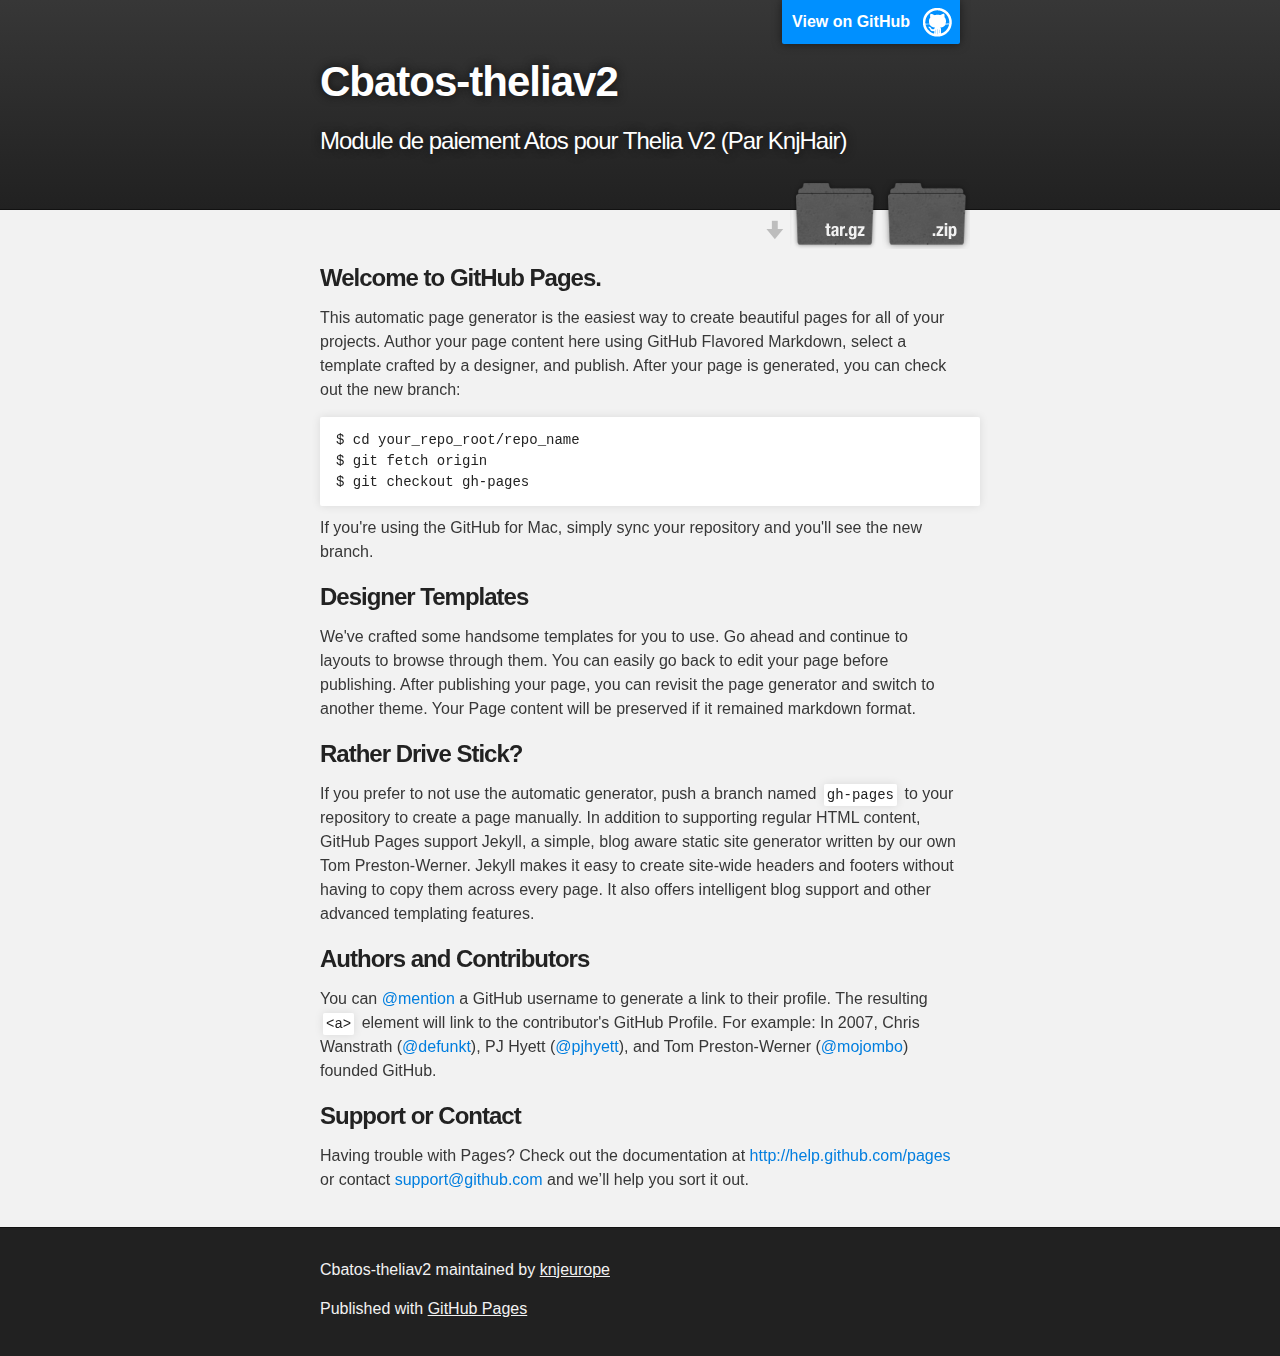
<file: index.html>
<!DOCTYPE html>
<html>

  <head>
    <meta charset='utf-8' />
    <meta http-equiv="X-UA-Compatible" content="chrome=1" />
    <meta name="description" content="Cbatos-theliav2 : Module de paiement Atos pour Thelia V2 (Par KnjHair)" />

    <link rel="stylesheet" type="text/css" media="screen" href="stylesheets/stylesheet.css">

    <title>Cbatos-theliav2</title>
  </head>

  <body>

    <!-- HEADER -->
    <div id="header_wrap" class="outer">
        <header class="inner">
          <a id="forkme_banner" href="https://github.com/knjeurope/Cbatos-Theliav2">View on GitHub</a>

          <h1 id="project_title">Cbatos-theliav2</h1>
          <h2 id="project_tagline">Module de paiement Atos pour Thelia V2 (Par KnjHair)</h2>

            <section id="downloads">
              <a class="zip_download_link" href="https://github.com/knjeurope/Cbatos-Theliav2/zipball/master">Download this project as a .zip file</a>
              <a class="tar_download_link" href="https://github.com/knjeurope/Cbatos-Theliav2/tarball/master">Download this project as a tar.gz file</a>
            </section>
        </header>
    </div>

    <!-- MAIN CONTENT -->
    <div id="main_content_wrap" class="outer">
      <section id="main_content" class="inner">
        <h3>
<a name="welcome-to-github-pages" class="anchor" href="#welcome-to-github-pages"><span class="octicon octicon-link"></span></a>Welcome to GitHub Pages.</h3>

<p>This automatic page generator is the easiest way to create beautiful pages for all of your projects. Author your page content here using GitHub Flavored Markdown, select a template crafted by a designer, and publish. After your page is generated, you can check out the new branch:</p>

<pre><code>$ cd your_repo_root/repo_name
$ git fetch origin
$ git checkout gh-pages
</code></pre>

<p>If you're using the GitHub for Mac, simply sync your repository and you'll see the new branch.</p>

<h3>
<a name="designer-templates" class="anchor" href="#designer-templates"><span class="octicon octicon-link"></span></a>Designer Templates</h3>

<p>We've crafted some handsome templates for you to use. Go ahead and continue to layouts to browse through them. You can easily go back to edit your page before publishing. After publishing your page, you can revisit the page generator and switch to another theme. Your Page content will be preserved if it remained markdown format.</p>

<h3>
<a name="rather-drive-stick" class="anchor" href="#rather-drive-stick"><span class="octicon octicon-link"></span></a>Rather Drive Stick?</h3>

<p>If you prefer to not use the automatic generator, push a branch named <code>gh-pages</code> to your repository to create a page manually. In addition to supporting regular HTML content, GitHub Pages support Jekyll, a simple, blog aware static site generator written by our own Tom Preston-Werner. Jekyll makes it easy to create site-wide headers and footers without having to copy them across every page. It also offers intelligent blog support and other advanced templating features.</p>

<h3>
<a name="authors-and-contributors" class="anchor" href="#authors-and-contributors"><span class="octicon octicon-link"></span></a>Authors and Contributors</h3>

<p>You can <a href="https://github.com/blog/821" class="user-mention">@mention</a> a GitHub username to generate a link to their profile. The resulting <code>&lt;a&gt;</code> element will link to the contributor's GitHub Profile. For example: In 2007, Chris Wanstrath (<a href="https://github.com/defunkt" class="user-mention">@defunkt</a>), PJ Hyett (<a href="https://github.com/pjhyett" class="user-mention">@pjhyett</a>), and Tom Preston-Werner (<a href="https://github.com/mojombo" class="user-mention">@mojombo</a>) founded GitHub.</p>

<h3>
<a name="support-or-contact" class="anchor" href="#support-or-contact"><span class="octicon octicon-link"></span></a>Support or Contact</h3>

<p>Having trouble with Pages? Check out the documentation at <a href="http://help.github.com/pages">http://help.github.com/pages</a> or contact <a href="mailto:support@github.com">support@github.com</a> and we’ll help you sort it out.</p>
      </section>
    </div>

    <!-- FOOTER  -->
    <div id="footer_wrap" class="outer">
      <footer class="inner">
        <p class="copyright">Cbatos-theliav2 maintained by <a href="https://github.com/knjeurope">knjeurope</a></p>
        <p>Published with <a href="http://pages.github.com">GitHub Pages</a></p>
      </footer>
    </div>

    

  </body>
</html>
</file>
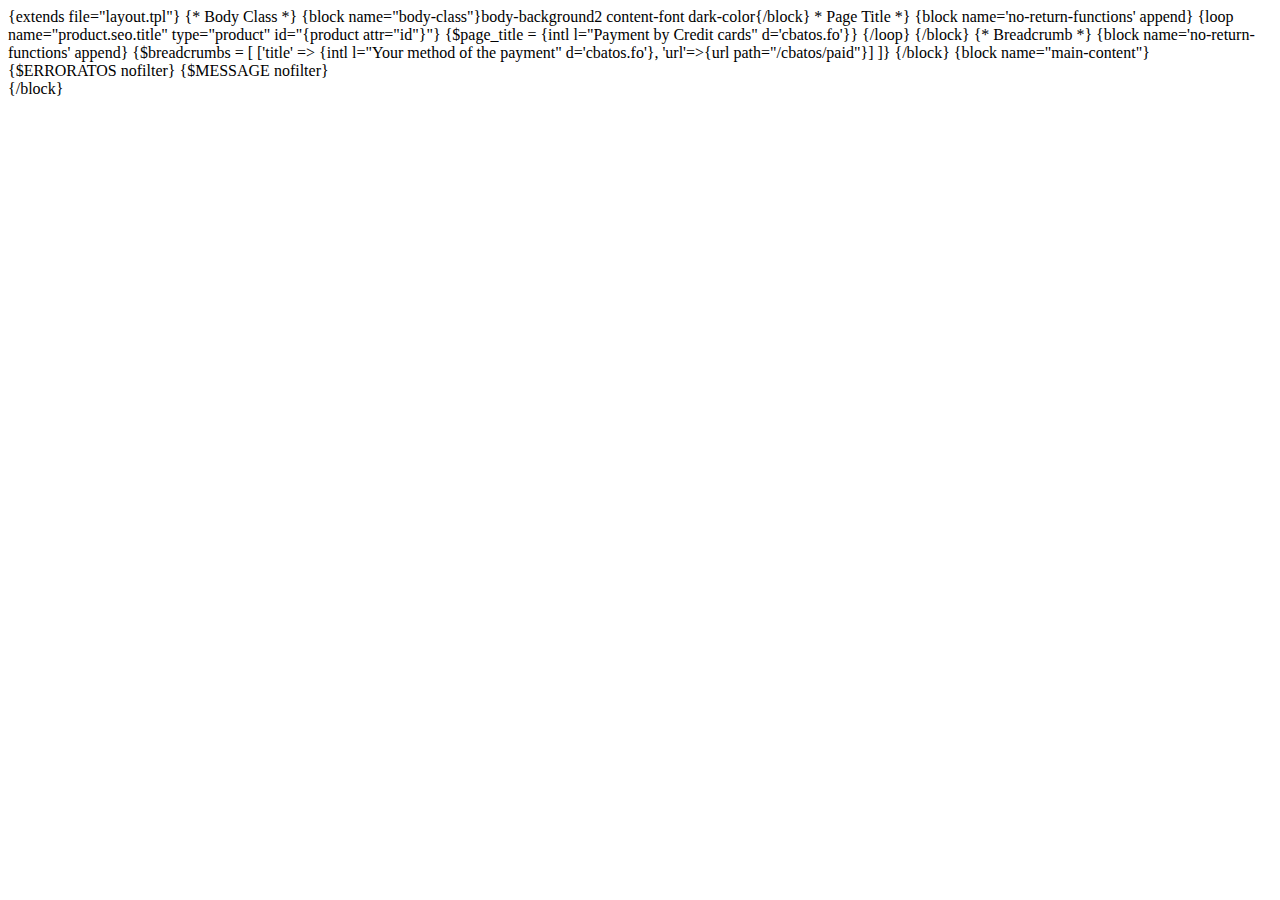
<file: templates/frontOffice/01/atos.html>
<!DOCTYPE html>
{extends file="layout.tpl"}
{* Body Class *}
{block name="body-class"}body-background2 content-font dark-color{/block}
* Page Title *}
{block name='no-return-functions' append}
    {loop name="product.seo.title" type="product" id="{product attr="id"}"}
    {$page_title = {intl l="Payment by Credit cards" d='cbatos.fo'}}
    {/loop}
{/block}
{* Breadcrumb *}
{block name='no-return-functions' append}
    {$breadcrumbs = [
        ['title' => {intl l="Your method of the payment" d='cbatos.fo'}, 'url'=>{url path="/cbatos/paid"}]
    ]}
{/block}

{block name="main-content"} 
       <a id="top"></a>
       
       
       
       
       
       
       
       <section class="page-content">
           
           
           
           <!-- Page block content  -->
           <div class="page-block page-block-bottom cream-bg grid-container">


{$ERRORATOS nofilter}
{$MESSAGE nofilter}

</div></section>
{/block}
</file>
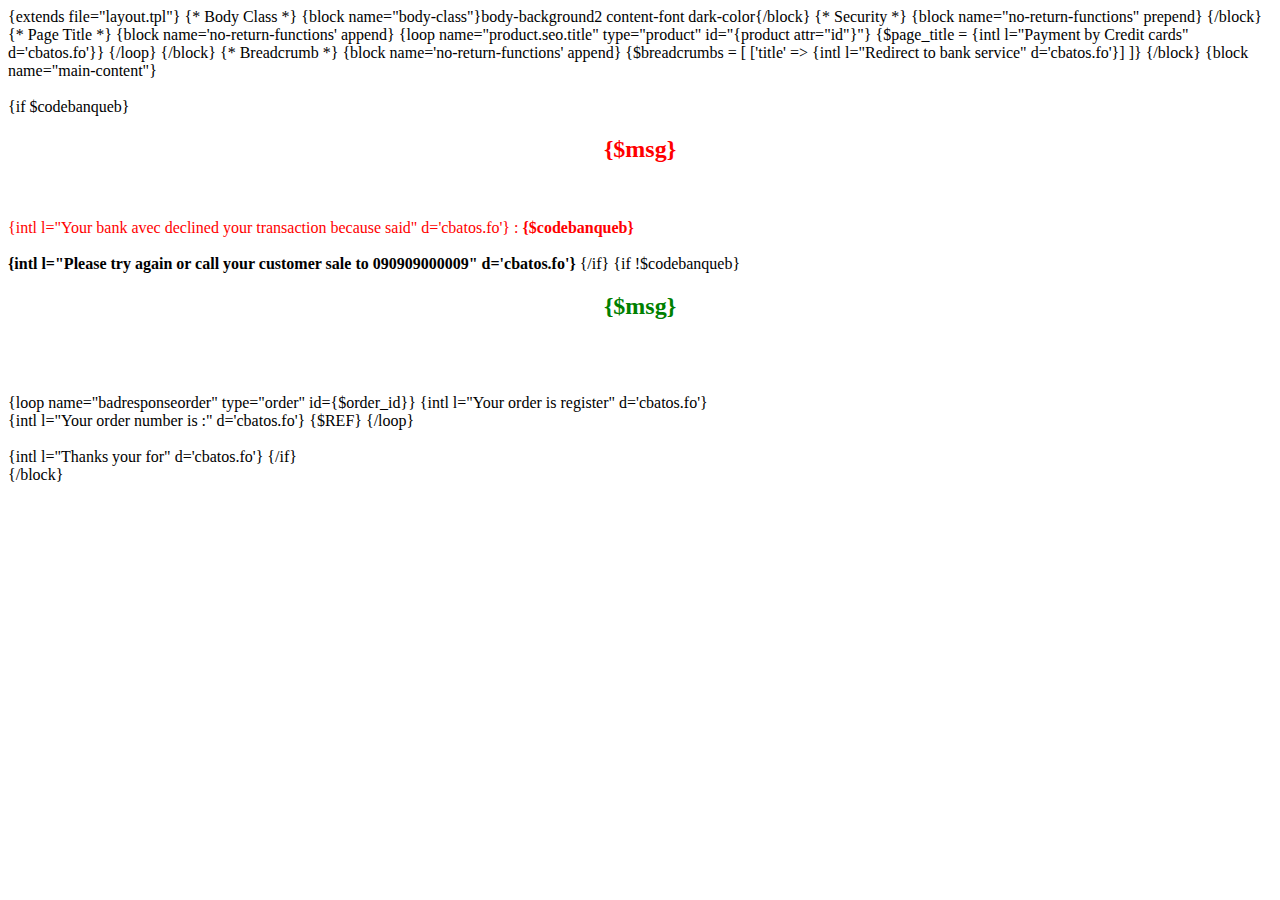
<file: templates/frontOffice/01/result.html>
<!DOCTYPE html>
{extends file="layout.tpl"}
{* Body Class *}
{block name="body-class"}body-background2 content-font dark-color{/block}
{* Security *}
{block name="no-return-functions" prepend}
{/block}
{* Page Title *}
{block name='no-return-functions' append}
    {loop name="product.seo.title" type="product" id="{product attr="id"}"}
    {$page_title = {intl l="Payment by Credit cards" d='cbatos.fo'}}
    {/loop}
{/block}

{* Breadcrumb *}
{block name='no-return-functions' append}
{$breadcrumbs = [
['title' => {intl l="Redirect to bank service" d='cbatos.fo'}]
]}
{/block}

{block name="main-content"} 
       <a id="top"></a>
       
       
       
       
       
       
       
       <section class="page-content">
           
           
           
           <!-- Page block content  -->
           <div class="page-block page-block-bottom cream-bg grid-container">
<br>

{if $codebanqueb}
<center><H2 style="color:red;">{$msg}</h2></center>
<br>
<br>
<span style="color:red;">{intl l="Your bank avec declined your transaction because said" d='cbatos.fo'} : <b>{$codebanqueb}</b></span>
<br>
<br>
<b>{intl l="Please try again or call your customer sale to 090909000009" d='cbatos.fo'}</b>
{/if}
{if !$codebanqueb}
<center><h2 style="color:green;">{$msg}</h2></center>
<br><br><br>

{loop name="badresponseorder" type="order" id={$order_id}}
{intl l="Your order is register" d='cbatos.fo'}<br>
{intl l="Your order number is :" d='cbatos.fo'} {$REF}
            {/loop}
<br>
<br>
{intl l="Thanks your for" d='cbatos.fo'}
{/if}

</div></section>
{/block}
</file>
<file: stylesheets/stylesheet.css>
/*******************************************************************************
Slate Theme for GitHub Pages
by Jason Costello, @jsncostello
*******************************************************************************/

@import url(pygment_trac.css);

/*******************************************************************************
MeyerWeb Reset
*******************************************************************************/

html, body, div, span, applet, object, iframe,
h1, h2, h3, h4, h5, h6, p, blockquote, pre,
a, abbr, acronym, address, big, cite, code,
del, dfn, em, img, ins, kbd, q, s, samp,
small, strike, strong, sub, sup, tt, var,
b, u, i, center,
dl, dt, dd, ol, ul, li,
fieldset, form, label, legend,
table, caption, tbody, tfoot, thead, tr, th, td,
article, aside, canvas, details, embed,
figure, figcaption, footer, header, hgroup,
menu, nav, output, ruby, section, summary,
time, mark, audio, video {
  margin: 0;
  padding: 0;
  border: 0;
  font: inherit;
  vertical-align: baseline;
}

/* HTML5 display-role reset for older browsers */
article, aside, details, figcaption, figure,
footer, header, hgroup, menu, nav, section {
  display: block;
}

ol, ul {
  list-style: none;
}

table {
  border-collapse: collapse;
  border-spacing: 0;
}

/*******************************************************************************
Theme Styles
*******************************************************************************/

body {
  box-sizing: border-box;
  color:#373737;
  background: #212121;
  font-size: 16px;
  font-family: 'Myriad Pro', Calibri, Helvetica, Arial, sans-serif;
  line-height: 1.5;
  -webkit-font-smoothing: antialiased;
}

h1, h2, h3, h4, h5, h6 {
  margin: 10px 0;
  font-weight: 700;
  color:#222222;
  font-family: 'Lucida Grande', 'Calibri', Helvetica, Arial, sans-serif;
  letter-spacing: -1px;
}

h1 {
  font-size: 36px;
  font-weight: 700;
}

h2 {
  padding-bottom: 10px;
  font-size: 32px;
  background: url('../images/bg_hr.png') repeat-x bottom;
}

h3 {
  font-size: 24px;
}

h4 {
  font-size: 21px;
}

h5 {
  font-size: 18px;
}

h6 {
  font-size: 16px;
}

p {
  margin: 10px 0 15px 0;
}

footer p {
  color: #f2f2f2;
}

a {
  text-decoration: none;
  color: #007edf;
  text-shadow: none;

  transition: color 0.5s ease;
  transition: text-shadow 0.5s ease;
  -webkit-transition: color 0.5s ease;
  -webkit-transition: text-shadow 0.5s ease;
  -moz-transition: color 0.5s ease;
  -moz-transition: text-shadow 0.5s ease;
  -o-transition: color 0.5s ease;
  -o-transition: text-shadow 0.5s ease;
  -ms-transition: color 0.5s ease;
  -ms-transition: text-shadow 0.5s ease;
}

a:hover, a:focus {text-decoration: underline;}

footer a {
  color: #F2F2F2;
  text-decoration: underline;
}

em {
  font-style: italic;
}

strong {
  font-weight: bold;
}

img {
  position: relative;
  margin: 0 auto;
  max-width: 739px;
  padding: 5px;
  margin: 10px 0 10px 0;
  border: 1px solid #ebebeb;

  box-shadow: 0 0 5px #ebebeb;
  -webkit-box-shadow: 0 0 5px #ebebeb;
  -moz-box-shadow: 0 0 5px #ebebeb;
  -o-box-shadow: 0 0 5px #ebebeb;
  -ms-box-shadow: 0 0 5px #ebebeb;
}

p img {
  display: inline;
  margin: 0;
  padding: 0;
  vertical-align: middle;
  text-align: center;
  border: none;
}

pre, code {
  width: 100%;
  color: #222;
  background-color: #fff;

  font-family: Monaco, "Bitstream Vera Sans Mono", "Lucida Console", Terminal, monospace;
  font-size: 14px;

  border-radius: 2px;
  -moz-border-radius: 2px;
  -webkit-border-radius: 2px;
}

pre {
  width: 100%;
  padding: 10px;
  box-shadow: 0 0 10px rgba(0,0,0,.1);
  overflow: auto;
}

code {
  padding: 3px;
  margin: 0 3px;
  box-shadow: 0 0 10px rgba(0,0,0,.1);
}

pre code {
  display: block;
  box-shadow: none;
}

blockquote {
  color: #666;
  margin-bottom: 20px;
  padding: 0 0 0 20px;
  border-left: 3px solid #bbb;
}


ul, ol, dl {
  margin-bottom: 15px
}

ul {
  list-style: inside;
  padding-left: 20px;
}

ol {
  list-style: decimal inside;
  padding-left: 20px;
}

dl dt {
  font-weight: bold;
}

dl dd {
  padding-left: 20px;
  font-style: italic;
}

dl p {
  padding-left: 20px;
  font-style: italic;
}

hr {
  height: 1px;
  margin-bottom: 5px;
  border: none;
  background: url('../images/bg_hr.png') repeat-x center;
}

table {
  border: 1px solid #373737;
  margin-bottom: 20px;
  text-align: left;
 }

th {
  font-family: 'Lucida Grande', 'Helvetica Neue', Helvetica, Arial, sans-serif;
  padding: 10px;
  background: #373737;
  color: #fff;
 }

td {
  padding: 10px;
  border: 1px solid #373737;
 }

form {
  background: #f2f2f2;
  padding: 20px;
}

/*******************************************************************************
Full-Width Styles
*******************************************************************************/

.outer {
  width: 100%;
}

.inner {
  position: relative;
  max-width: 640px;
  padding: 20px 10px;
  margin: 0 auto;
}

#forkme_banner {
  display: block;
  position: absolute;
  top:0;
  right: 10px;
  z-index: 10;
  padding: 10px 50px 10px 10px;
  color: #fff;
  background: url('../images/blacktocat.png') #0090ff no-repeat 95% 50%;
  font-weight: 700;
  box-shadow: 0 0 10px rgba(0,0,0,.5);
  border-bottom-left-radius: 2px;
  border-bottom-right-radius: 2px;
}

#header_wrap {
  background: #212121;
  background: -moz-linear-gradient(top, #373737, #212121);
  background: -webkit-linear-gradient(top, #373737, #212121);
  background: -ms-linear-gradient(top, #373737, #212121);
  background: -o-linear-gradient(top, #373737, #212121);
  background: linear-gradient(top, #373737, #212121);
}

#header_wrap .inner {
  padding: 50px 10px 30px 10px;
}

#project_title {
  margin: 0;
  color: #fff;
  font-size: 42px;
  font-weight: 700;
  text-shadow: #111 0px 0px 10px;
}

#project_tagline {
  color: #fff;
  font-size: 24px;
  font-weight: 300;
  background: none;
  text-shadow: #111 0px 0px 10px;
}

#downloads {
  position: absolute;
  width: 210px;
  z-index: 10;
  bottom: -40px;
  right: 0;
  height: 70px;
  background: url('../images/icon_download.png') no-repeat 0% 90%;
}

.zip_download_link {
  display: block;
  float: right;
  width: 90px;
  height:70px;
  text-indent: -5000px;
  overflow: hidden;
  background: url(../images/sprite_download.png) no-repeat bottom left;
}

.tar_download_link {
  display: block;
  float: right;
  width: 90px;
  height:70px;
  text-indent: -5000px;
  overflow: hidden;
  background: url(../images/sprite_download.png) no-repeat bottom right;
  margin-left: 10px;
}

.zip_download_link:hover {
  background: url(../images/sprite_download.png) no-repeat top left;
}

.tar_download_link:hover {
  background: url(../images/sprite_download.png) no-repeat top right;
}

#main_content_wrap {
  background: #f2f2f2;
  border-top: 1px solid #111;
  border-bottom: 1px solid #111;
}

#main_content {
  padding-top: 40px;
}

#footer_wrap {
  background: #212121;
}



/*******************************************************************************
Small Device Styles
*******************************************************************************/

@media screen and (max-width: 480px) {
  body {
    font-size:14px;
  }

  #downloads {
    display: none;
  }

  .inner {
    min-width: 320px;
    max-width: 480px;
  }

  #project_title {
  font-size: 32px;
  }

  h1 {
    font-size: 28px;
  }

  h2 {
    font-size: 24px;
  }

  h3 {
    font-size: 21px;
  }

  h4 {
    font-size: 18px;
  }

  h5 {
    font-size: 14px;
  }

  h6 {
    font-size: 12px;
  }

  code, pre {
    min-width: 320px;
    max-width: 480px;
    font-size: 11px;
  }

}
</file>
